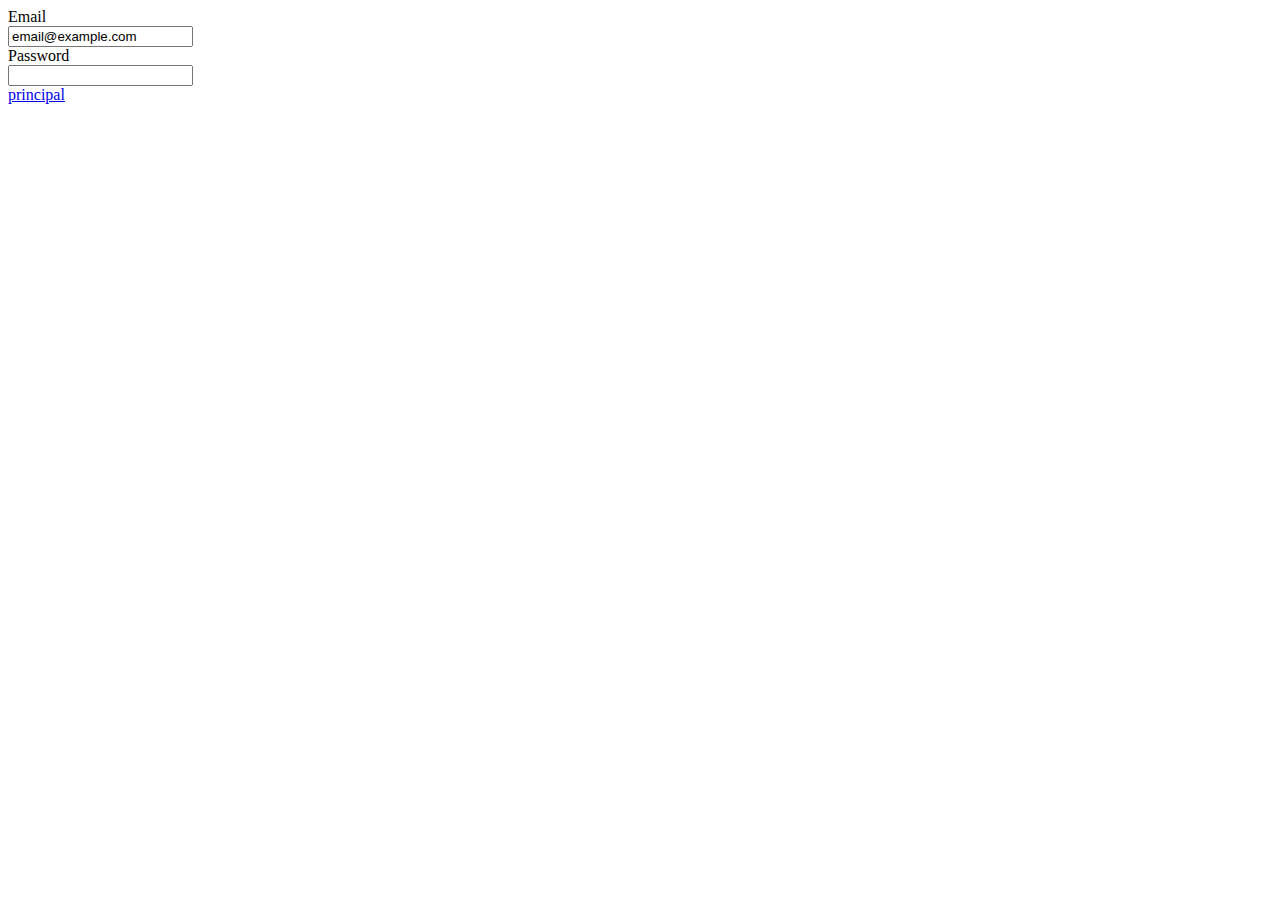
<file: Login.html>
<!DOCTYPE html>
<html lang="en">
<head>
    <meta charset="UTF-8">
    <meta name="viewport" content="width=device-width, initial-scale=1.0">
    <title>Document</title>
</head>
<body>
    <form>
        <div class="form-group row">
            <label for="staticEmail" class="col-sm-2 col-form-label">Email</label>
            <div class="col-sm-10">
            <input type="text" readonly class="form-control-plaintext" id="staticEmail" value="email@example.com">
            </div>
        </div>
        <div class="form-group row">
            <label for="inputPassword" class="col-sm-2 col-form-label">Password</label>
            <div class="col-sm-10">
            <input type="password" class="form-control" id="inputPassword">
            </div>
        </div>

        <a href="prueba.html">principal</a>

    </form>
</body>
</html>
</file>
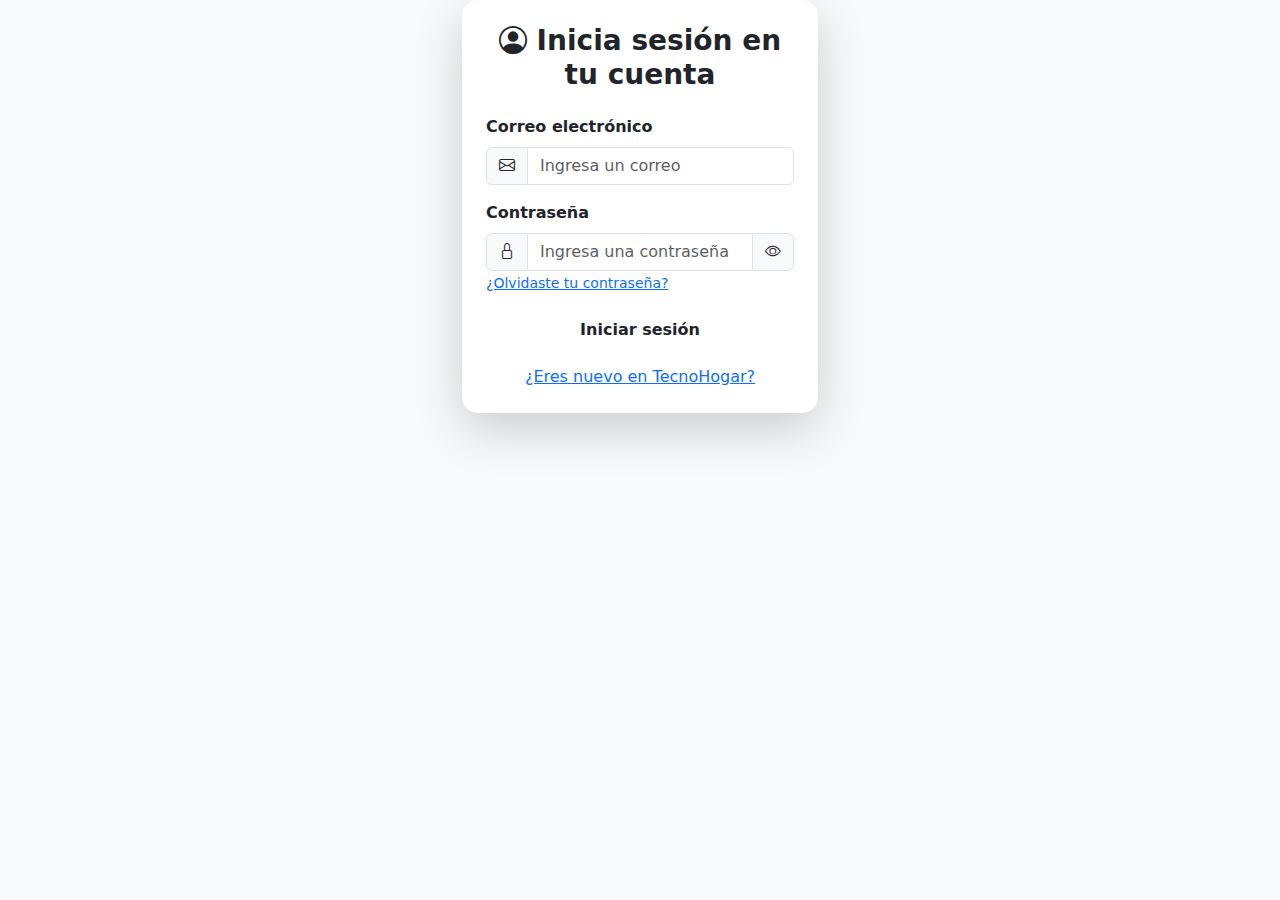
<file: login.html>
<!DOCTYPE html>
<html lang="en">
<head>
  <meta charset="UTF-8">
  <meta name="viewport" content="width=device-width, initial-scale=1.0">
  <title>Login</title>

  <!-- Bootstrap CSS -->
  <link 
    href="https://cdn.jsdelivr.net/npm/bootstrap@5.3.3/dist/css/bootstrap.min.css" 
    rel="stylesheet">

  <!-- styles.css -->
  <link rel="stylesheet" href="styles.css">

  <!-- Iconos -->
  <link rel="stylesheet" href="https://cdn.jsdelivr.net/npm/bootstrap-icons@1.11.3/font/bootstrap-icons.min.css">
</head>

<body class="bg-light d-flex align-items-center full-height">

  <div class="container">
    <div class="row justify-content-center">
      <div class="col-md-4">

        <div class="card shadow-lg border-0 rounded-4">
          <div class="card-body p-4">

            <h3 class="text-center mb-4 fw-bold login-title">
              <i class="bi bi-person-circle"></i> Inicia sesión en tu cuenta
            </h3>

            <form>

              <!-- Correo -->
              <div class="mb-3">
                <label class="form-label fw-semibold">Correo electrónico</label>
                <div class="input-group">
                  <span class="input-group-text">
                    <i class="bi bi-envelope"></i>
                  </span>
                  <input type="email" class="form-control" placeholder="Ingresa un correo">
                </div>
              </div>

              <!-- Contraseña -->
              <div class="mb-3">
                <label class="form-label fw-semibold">Contraseña</label>

                <div class="input-group">
                  <span class="input-group-text">
                    <i class="bi bi-lock"></i>
                  </span>

                  <input type="password" class="form-control" id="passwordInput" placeholder="Ingresa una contraseña">

                  <span class="input-group-text toggle-password" onclick="togglePassword()">
                    <i class="bi bi-eye" id="toggleIcon"></i>
                  </span>
                </div>

                <a href="#" class="forgot-link small">
                  ¿Olvidaste tu contraseña?
                </a>
              </div>

              <!-- Botón -->
              <div class="d-grid">
                <button class="btn btn-login fw-semibold">Iniciar sesión</button>
              </div>

              <!-- Link -->
              <p class="text-center mt-3 mb-0">
                <a href="registro.html" class="register-link">
                  ¿Eres nuevo en TecnoHogar?
                </a>
              </p>

            </form>

          </div>
        </div>

      </div>
    </div>
  </div>

  <!-- Mostrar/ocultar contraseña (Ojito) -->
  <script>
    function togglePassword() {
      const passwordInput = document.getElementById("passwordInput");
      const toggleIcon = document.getElementById("toggleIcon");

      if (passwordInput.type === "password") {
        passwordInput.type = "text";
        toggleIcon.classList.replace("bi-eye", "bi-eye-slash");
      } else {
        passwordInput.type = "password";
        toggleIcon.classList.replace("bi-eye-slash", "bi-eye");
      }
    }
  </script>

</body>
</html>
</file>
<file: styles.css>
body {
    background-color: rgb(245, 245, 241);
}
.btn-morado {
    color: #8b5cf6;
    border: 1px solid #8b5cf6;
    font-weight: 500;
}

.btn-morado:hover {
    background-color: #8b5cf6;
    color: #fff;
}
</file>
